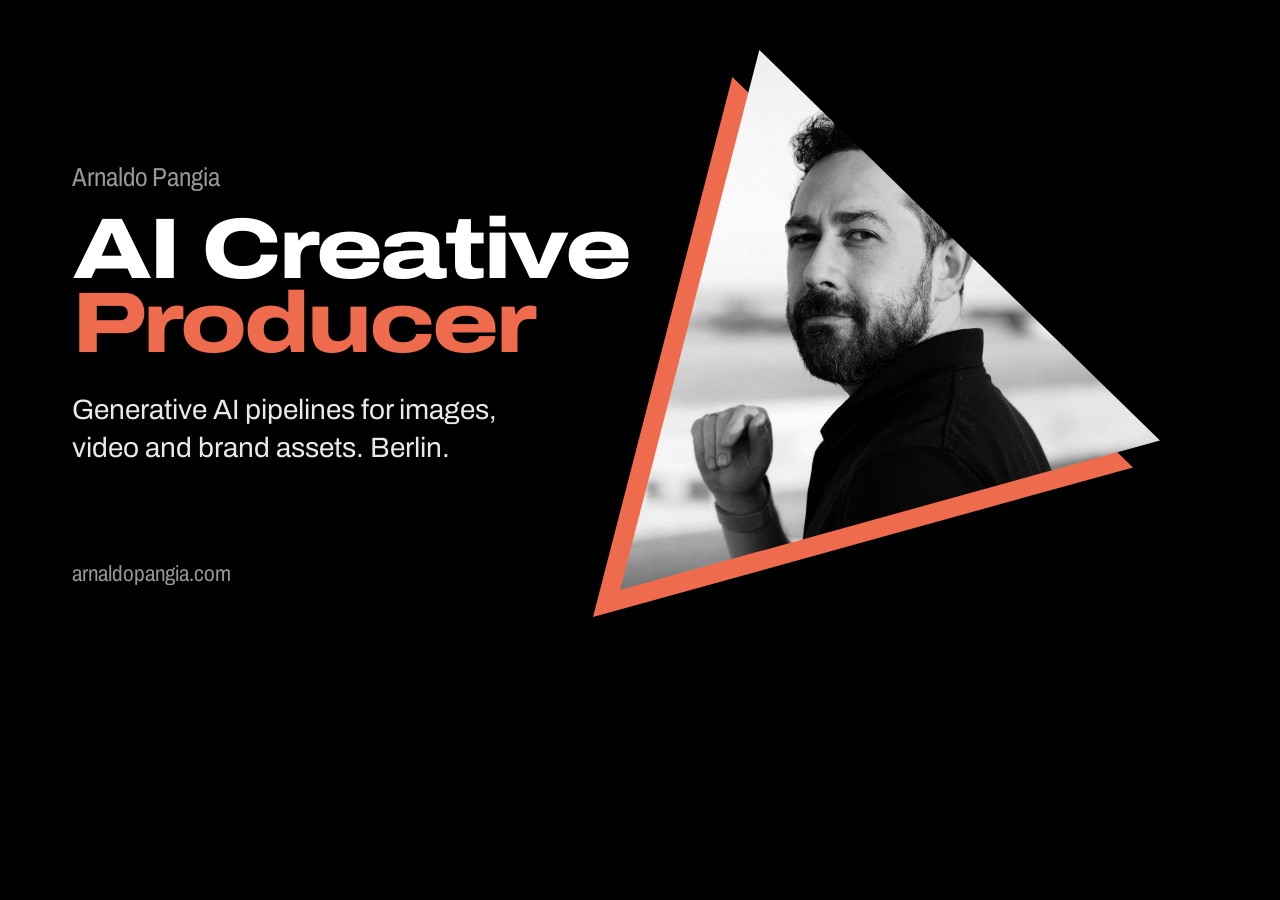
<file: tools/og-card.html>
<!doctype html>
<!-- Social preview card for WhatsApp, Telegram, LinkedIn etc. (1200x630).
     Rendered with a headless browser to static/pictures/preview.jpg.
     Image and font paths are relative to this file. -->
<html lang="en">
<head>
<meta charset="utf-8">
<title>Preview card</title>
<style>
  @font-face {
    font-family: "Archivo";
    src: url("../static/fonts/archivo-latin-wdth-normal.woff2") format("woff2");
    font-weight: 100 900; font-stretch: 62% 125%;
  }
  html, body { margin: 0; background: #000; }
  .card {
    position: relative; width: 1200px; height: 630px; overflow: hidden;
    background: #000; color: #EBE9E6; font-family: "Archivo", sans-serif;
  }
  .copy { position: absolute; left: 72px; top: 0; bottom: 0; width: 640px;
    display: flex; flex-direction: column; justify-content: center; }
  .name { font-variation-settings: "wdth" 82; font-size: 26px; color: #9A9894; margin: 0 0 22px; }
  h1 { margin: 0 0 30px; font-weight: 800; font-variation-settings: "wdth" 125;
    font-size: 86px; line-height: .86; white-space: nowrap; letter-spacing: -0.035em; color: #fff; }
  h1 span { display: block; color: #EE6C4D; }
  .lede { margin: 0; font-size: 28px; line-height: 1.35; max-width: 30ch; }
  .url { position: absolute; left: 72px; bottom: 44px; margin: 0;
    font-variation-settings: "wdth" 82; font-size: 22px; color: #9A9894; }
  /* the homepage portrait: photo through the brand triangle, coral triangle offset behind */
  .portrait { position: absolute; right: 40px; top: 50px; width: 540px; height: 540px; }
  .portrait .tri { position: absolute; inset: 0; translate: -5% 5%;
    background: #EE6C4D; clip-path: polygon(0% 100%, 25.8% 0%, 100% 72.3%); }
  .portrait img { position: absolute; inset: 0; width: 100%; height: 100%;
    object-fit: cover; object-position: 100% 0%;
    clip-path: polygon(0% 100%, 25.8% 0%, 100% 72.3%);
    filter: grayscale(1) contrast(1.05); }
</style>
</head>
<body>
  <div class="card">
    <div class="portrait"><div class="tri"></div><img src="../static/pictures/arnaldo.jpg" alt=""></div>
    <div class="copy">
      <p class="name">Arnaldo Pangia</p>
      <h1>AI Creative <span>Producer</span></h1>
      <p class="lede">Generative AI pipelines for images, video and brand assets. Berlin.</p>
    </div>
    <p class="url">arnaldopangia.com</p>
  </div>
</body>
</html>
</file>
